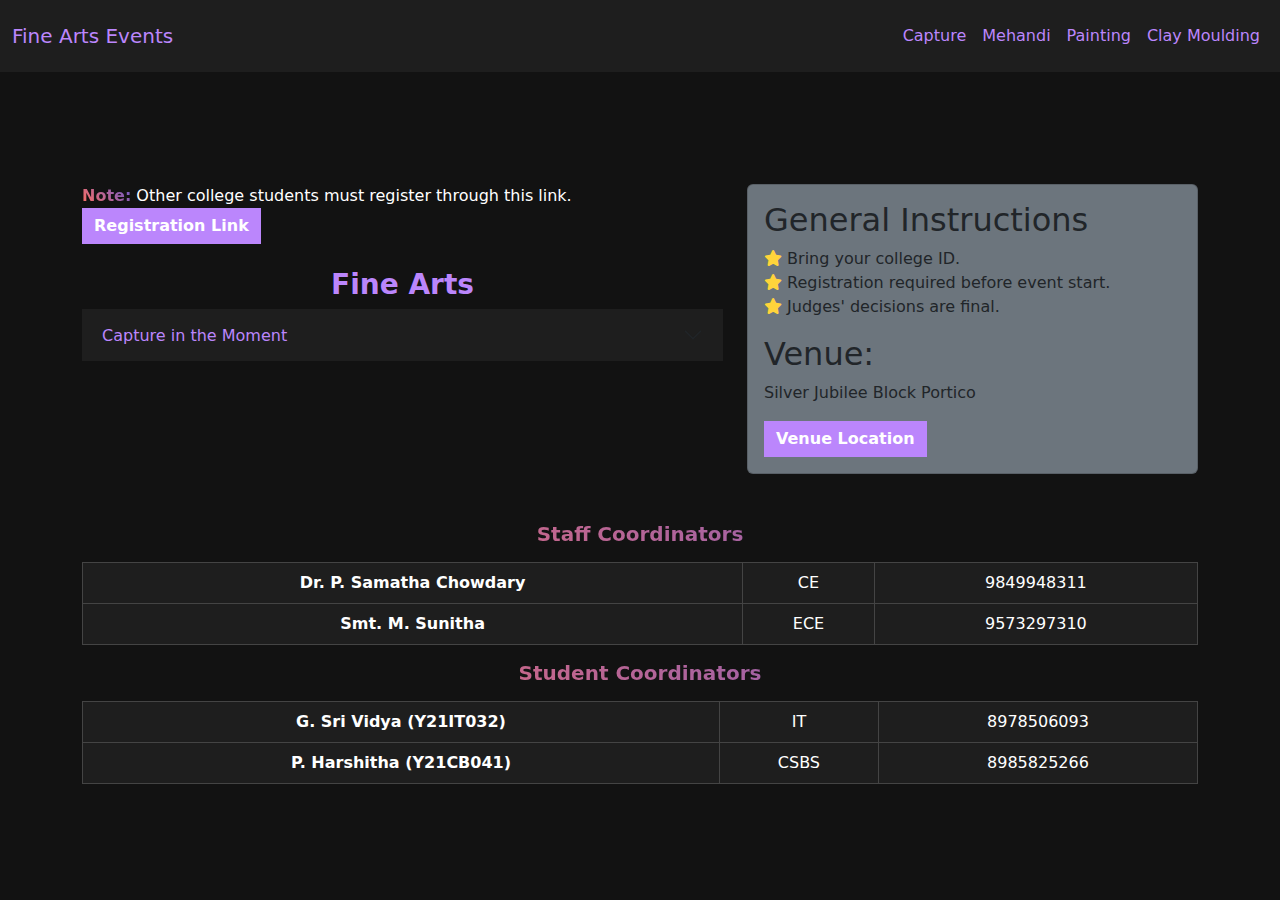
<file: literature/fine-arts.html>
<!DOCTYPE html>
<html lang="en">
<head>
  <meta charset="UTF-8">
  <meta name="viewport" content="width=device-width, initial-scale=1.0">
  <title>Fine Arts</title>
  <link href="https://cdn.jsdelivr.net/npm/bootstrap@5.3.0-alpha1/dist/css/bootstrap.min.css" rel="stylesheet">
  <link rel="stylesheet" href="https://cdnjs.cloudflare.com/ajax/libs/font-awesome/6.0.0/css/all.min.css">
  <style>
    body {
      background-color: #121212;
      color: #ffffff;
    }
    .navbar {
      background-color: #1e1e1e;
    }
    .navbar-brand, .nav-link {
      color: #bb86fc !important;
    }
    .btn-primary {
      background-color: #bb86fc;
      border: none;
    }
    .btn-primary:hover {
      background-color: #3700b3;
    }
    .accordion-button {
      background-color: #1e1e1e;
      color: #bb86fc;
    }
    .accordion-button:not(.collapsed) {
      background-color: #2d2d2d;
    }
    .accordion-body {
      background-color: #2d2d2d;
      color: #ffffff;
    }
    .accordion-item {
      border: none;
    }
    .text-highlight {
      background: linear-gradient(45deg, #ff6f61, #6a5acd);
      -webkit-background-clip: text;
      -webkit-text-fill-color: transparent;
    }
    .table-dark, .table-dark th, .table-dark td {
      background-color: #1e1e1e !important;
      color: #ffffff;
      border-color: #444;
    }
    h3, h4, h5 {
      color: #bb86fc;
    }
    h3, h5 {
      font-weight: bold;
    }
    .list-unstyled li i {
      color: #FFD43B;
    }
    .coordinators {
      color: #ffffff;
    }
    .btn {
      border-radius: 0;
      font-weight: bold;
    }
    .table-responsive {
      margin-top: 1rem;
    }
  </style>
</head>
<body>

<nav class="navbar navbar-expand-lg navbar-dark py-3">
  <div class="container-fluid">
    <a class="navbar-brand" href="#">Fine Arts Events</a>
    <button class="navbar-toggler" type="button" data-bs-toggle="collapse" data-bs-target="#navbarNav" aria-controls="navbarNav" aria-expanded="false" aria-label="Toggle navigation">
      <span class="navbar-toggler-icon"></span>
    </button>
    <div class="collapse navbar-collapse" id="navbarNav">
      <ul class="navbar-nav ms-auto">
        <li class="nav-item"><a href="#capture" class="nav-link">Capture</a></li>
        <li class="nav-item"><a href="#mehandi" class="nav-link">Mehandi</a></li>
        <li class="nav-item"><a href="#conceptualPainting" class="nav-link">Painting</a></li>
        <li class="nav-item"><a href="#clayMoudling" class="nav-link">Clay Moulding</a></li>
      </ul>
    </div>
  </div>
</nav>

<div class="container">
  <div class="row" style="padding-top: 10%;">
    <div class="col-lg-7">
      <div class="v-heading-v2">
        <div class="note mb-4">
          <strong class="text-highlight">Note:</strong> Other college students must register through this link. <a href="https://forms.gle/zJjVxDTRTZ6QB5gDA" class="btn btn-primary text-center">Registration Link</a>
        </div>
        <h3 class="text-center">Fine Arts</h3>
      </div>
      
      <div class="accordion accordion-flush" id="accordionFlushExample">
        <div class="accordion-item" id="capture">
          <h2 class="accordion-header" id="flush-headingOne">
            <button class="accordion-button collapsed" type="button" data-bs-toggle="collapse" data-bs-target="#flush-collapseOne">
              Capture in the Moment
            </button>
          </h2>
          <div id="flush-collapseOne" class="accordion-collapse collapse" aria-labelledby="flush-headingOne">
            <div class="accordion-body">
              <b>Celebrate the art of photography!</b>
              <h4>Specific Rules</h4>
              <ul class="list-unstyled">
                <li><i class="fas fa-star"></i> Team of 1-2 members.</li>
                <li><i class="fas fa-star"></i> No Cross College Teams.</li>
                <li><i class="fas fa-star"></i> Two rounds: Spot photography and Scavenger hunt.</li>
              </ul>
              <h5>Cash Prizes</h5>
              <p>First Prize: ₹1,500</p>
              <a href="https://forms.gle/5M5r5sZMhSURnvwd7" class="btn btn-primary">Register</a>
            </div>
          </div>
        </div>
        <!-- Repeat accordion items for other events as needed -->
      </div>
    </div>

    <!-- General Instructions Section -->
    <div class="col-lg-5">
      <div class="card bg-secondary ">
        <div class="card-body">
          <h2>General Instructions</h2>
          <ul class="list-unstyled">
            <li><i class="fas fa-star"></i> Bring your college ID.</li>
            <li><i class="fas fa-star"></i> Registration required before event start.</li>
            <li><i class="fas fa-star"></i> Judges' decisions are final.</li>
          </ul>
          <h2>Venue:</h2>
          <p>Silver Jubilee Block Portico</p>
          <a href="https://maps.app.goo.gl/FjQ45qVzFfxTcHuf9" class="btn btn-primary">Venue Location</a>
        </div>
      </div>
    </div>
  </div>

  <!-- Coordinators Section -->
  <div class="coordinators my-5">
    <h5 class="text-center text-highlight">Staff Coordinators</h5>
    <div class="table-responsive">
      <table class="table table-dark table-bordered text-center">
        <tbody>
          <tr><th>Dr. P. Samatha Chowdary</th><td>CE</td><td>9849948311</td></tr>
          <tr><th>Smt. M. Sunitha</th><td>ECE</td><td>9573297310</td></tr>
        </tbody>
      </table>
    </div>

    <h5 class="text-center text-highlight">Student Coordinators</h5>
    <div class="table-responsive">
      <table class="table table-dark table-bordered text-center">
        <tbody>
          <tr><th>G. Sri Vidya (Y21IT032)</th><td>IT</td><td>8978506093</td></tr>
          <tr><th>P. Harshitha (Y21CB041)</th><td>CSBS</td><td>8985825266</td></tr>
        </tbody>
      </table>
    </div>
  </div>
</div>

<script src="https://cdn.jsdelivr.net/npm/bootstrap@5.3.0-alpha1/dist/js/bootstrap.bundle.min.js"></script>
</body>
</html>
</file>
